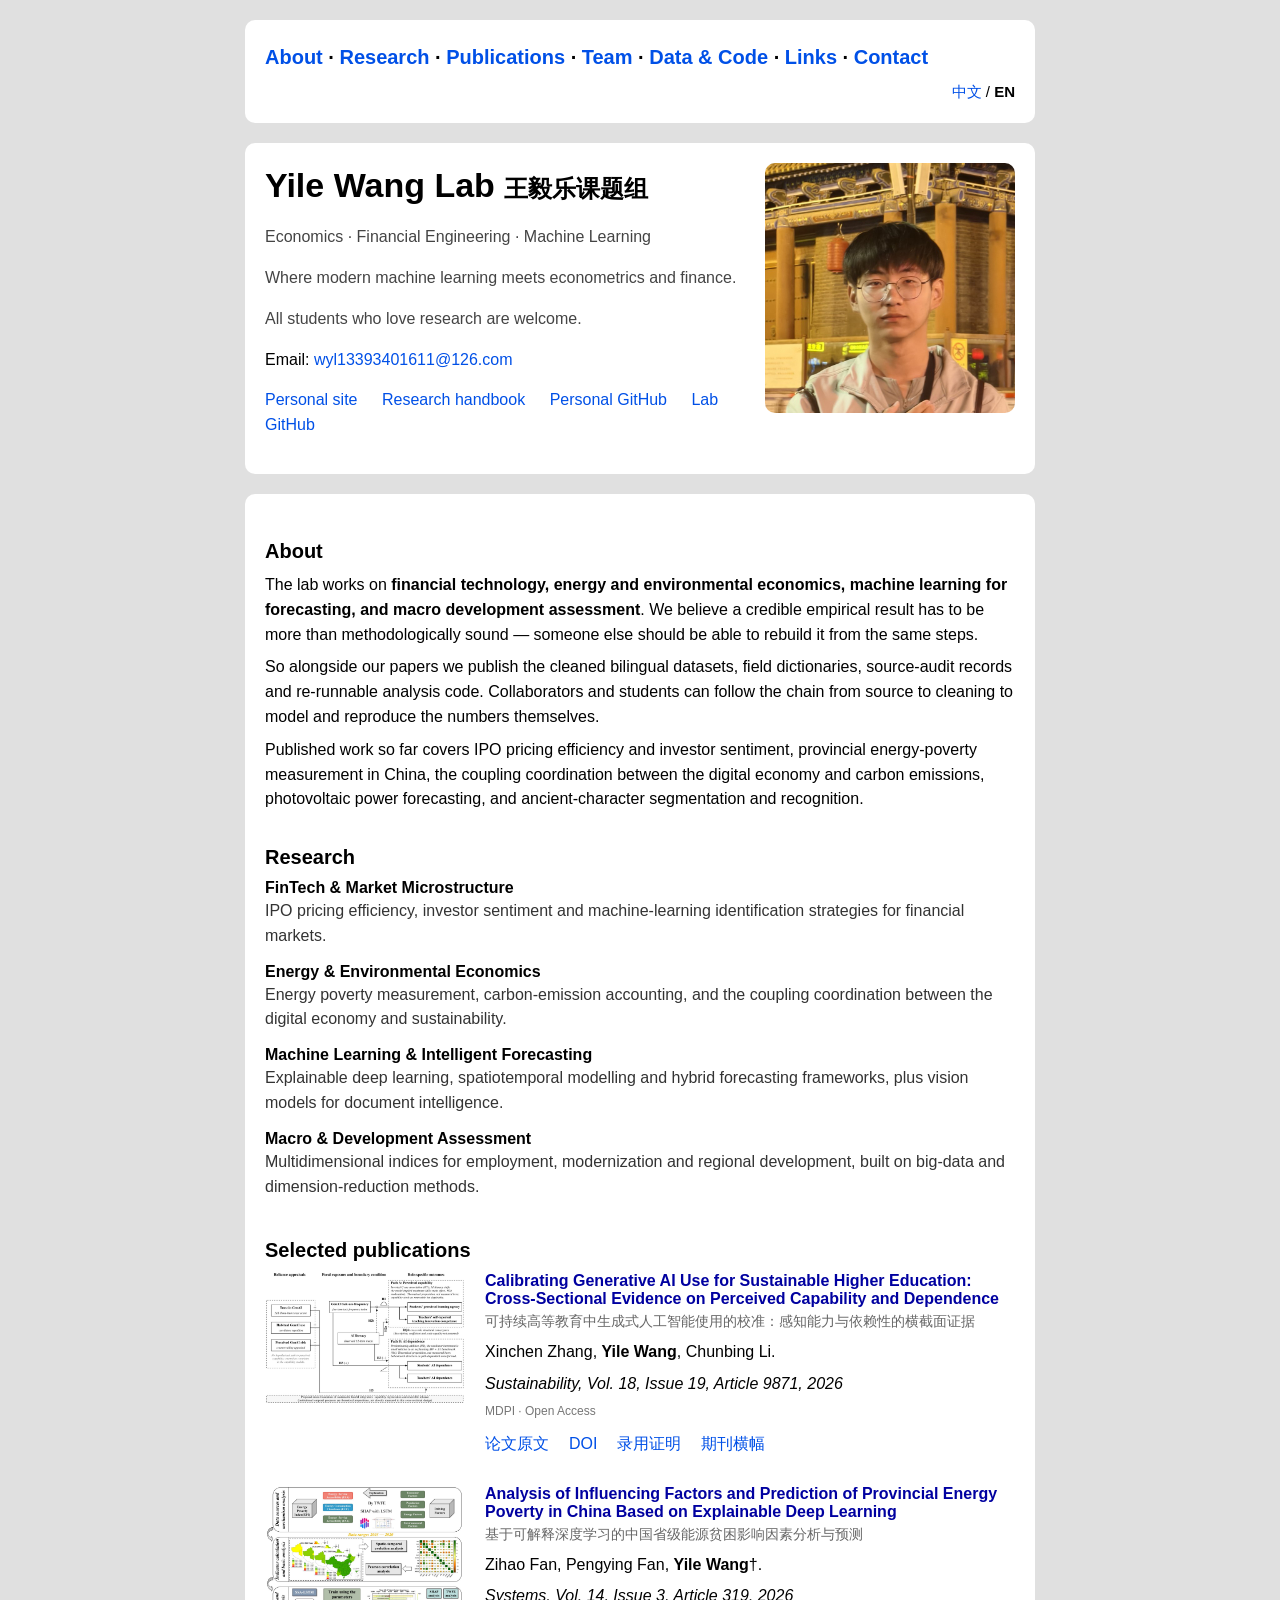
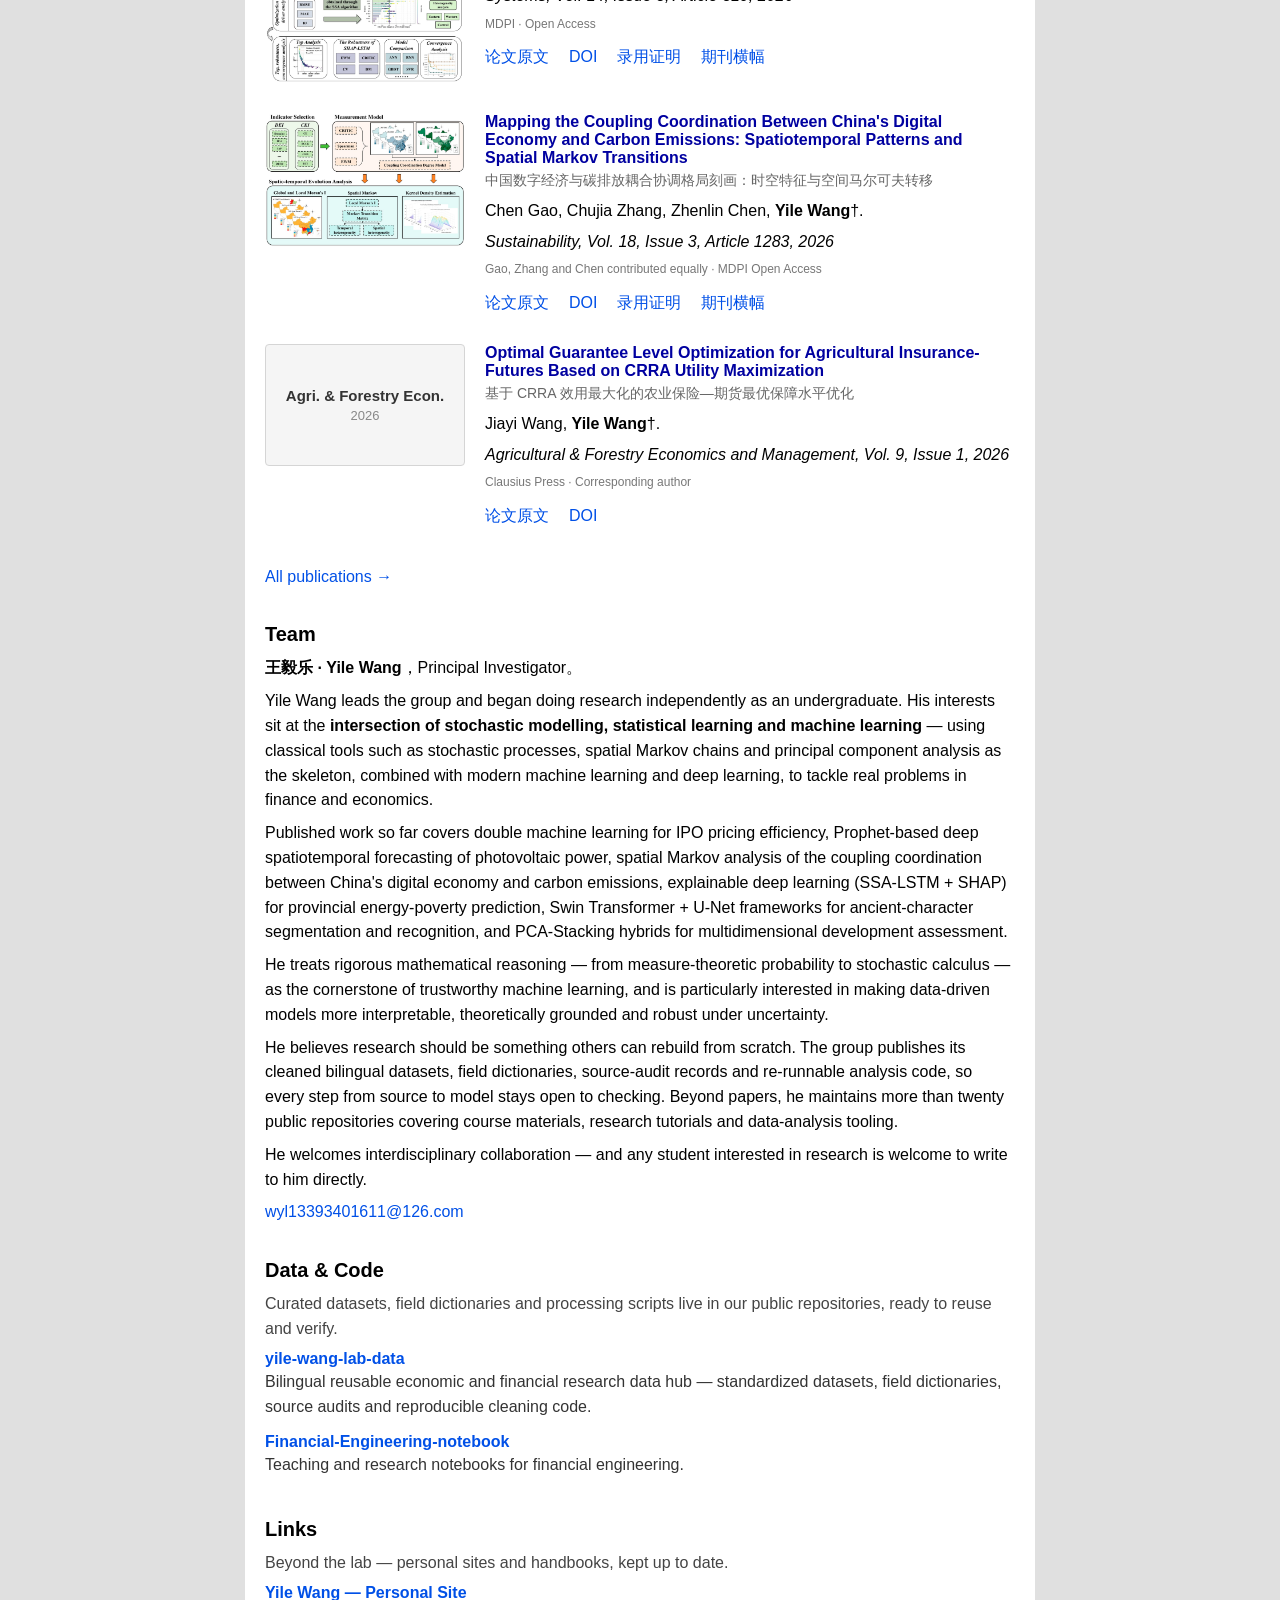
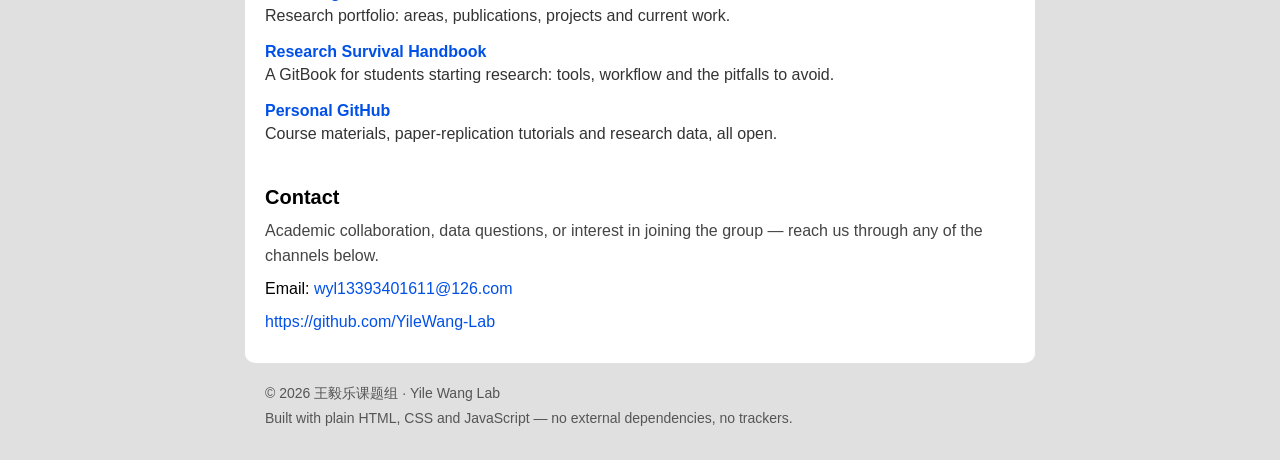
<file: index.html>
<!DOCTYPE html>
<html lang="zh-CN">
<head>
<meta charset="UTF-8">
<meta name="viewport" content="width=device-width, initial-scale=1">
<title>Yile Wang Lab · 王毅乐课题组</title>
<meta name="description" content="王毅乐课题组：将前沿机器学习方法与计量经济学、金融学相结合的研究单位。">
<meta name="author" content="Yile Wang Lab">

<meta property="og:type" content="website">
<meta property="og:title" content="Yile Wang Lab · 王毅乐课题组">
<meta property="og:description" content="Modern machine learning meets econometrics and finance.">
<meta property="og:url" content="https://yilewang-lab.github.io/">
<meta property="og:site_name" content="Yile Wang Lab">
<meta name="twitter:card" content="summary">

<link rel="canonical" href="https://yilewang-lab.github.io/">
<link rel="icon" href="data:image/svg+xml,%3Csvg xmlns='http://www.w3.org/2000/svg' viewBox='0 0 100 100'%3E%3Crect width='100' height='100' rx='22' fill='%230b1a33'/%3E%3Ctext x='50' y='68' font-size='52' font-family='Georgia,serif' font-weight='700' fill='%23ddbe5f' text-anchor='middle'%3EYW%3C/text%3E%3C/svg%3E">
<link rel="stylesheet" href="assets/css/academic.css">

<script type="application/ld+json">
{
  "@context": "https://schema.org",
  "@type": "ResearchOrganization",
  "name": "Yile Wang Lab",
  "alternateName": "王毅乐课题组",
  "url": "https://yilewang-lab.github.io/",
  "description": "Modern machine learning meets econometrics and finance.",
  "sameAs": ["https://github.com/YileWang-Lab"]
}
</script>
</head>

<body>

<!-- ==================================================== 导航 -->
<div class="container nav-card">
  <h2>
    <a href="#about" data-i18n="nav.about">关于</a>&nbsp;&middot;&nbsp;<a href="#research" data-i18n="nav.research">研究方向</a>&nbsp;&middot;&nbsp;<a href="publications.html" data-i18n="nav.pubs">论文成果</a>&nbsp;&middot;&nbsp;<a href="#team" data-i18n="nav.team">负责人</a>&nbsp;&middot;&nbsp;<a href="#data" data-i18n="nav.data">数据与代码</a>&nbsp;&middot;&nbsp;<a href="#links" data-i18n="nav.links">友情链接</a>&nbsp;&middot;&nbsp;<a href="#contact" data-i18n="nav.contact">联系我们</a>
  </h2>
  <p class="lang"><a href="#" data-lang="zh">中文</a> / <a href="#" data-lang="en">EN</a></p>
</div>

<!-- ==================================================== 照片 + 简介 -->
<div class="container" id="top">
  <div id="sidebar">
    <img id="me" src="assets/people/yile-wang.jpg" alt="王毅乐">
  </div>
  <div id="bio">
    <h1>Yile Wang Lab <span class="cn-name">王毅乐课题组</span></h1>
    <p class="sub" data-i18n="acad.tagline">经济学 · 金融工程 · 机器学习</p>
    <p class="sub" data-i18n="acad.focus">将前沿机器学习方法与计量经济学、金融学相结合。</p>
    <p class="sub" data-i18n="acad.open">欢迎所有热爱科研的同学。</p>
    <p>Email: <a href="mailto:wyl13393401611@126.com">wyl13393401611@126.com</a></p>
    <p class="external">
      <a href="https://karlheinrich-jpg.github.io/" class="first" data-i18n="acad.homepage">个人主页</a>
      <a href="https://karlheinrich-jpg.github.io/research-guide-gitbook/" data-i18n="acad.gitbook">科研手册</a>
      <a href="https://github.com/KarlHeinrich-jpg" data-i18n="acad.github">个人 GitHub</a>
      <a href="https://github.com/YileWang-Lab" data-i18n="acad.orggithub">课题组 GitHub</a>
    </p>
  </div>
</div>

<!-- ==================================================== 正文 -->
<div class="container">

  <div class="section" id="about">
    <h2 data-i18n="nav.about">关于</h2>
    <p data-i18n-html data-i18n="about.p1">课题组围绕资产定价、金融风险与金融机器学习展开研究。</p>
    <p data-i18n-html data-i18n="about.p2">除了论文，我们把清洗好的双语数据一并整理公开。</p>
    <p data-i18n-html data-i18n="about.p3">目前课题组的研究覆盖期权定价与对冲等方向。</p>
  </div>

  <div class="section" id="research">
    <h2 data-i18n="nav.research">研究方向</h2>
    <div id="research-list"></div>
  </div>

  <div class="section" id="pubs">
    <h2 data-i18n="acad.selected">精选论文</h2>
    <div id="pub-selected"></div>
    <p><a href="publications.html" data-i18n="acad.allpubs">全部论文 →</a></p>
  </div>

  <div class="section" id="team">
    <h2 data-i18n="nav.team">负责人</h2>
    <p><b>王毅乐 · Yile Wang</b>，<span data-i18n="pi.role">课题组负责人</span>。</p>
    <p data-i18n-html data-i18n="pi.bio1">王毅乐，课题组负责人，本科阶段即独立开展研究。</p>
    <p data-i18n-html data-i18n="pi.bio2">已发表的工作覆盖……</p>
    <p data-i18n-html data-i18n="pi.bio3">他把严谨的数学推理看作可信机器学习的基石。</p>
    <p data-i18n-html data-i18n="pi.bio4">他坚持研究应当能被别人重新做一遍。</p>
    <p data-i18n-html data-i18n="pi.bio5">他欢迎跨学科的合作，也欢迎对科研感兴趣的同学直接写信给他。</p>
    <p><a href="mailto:wyl13393401611@126.com">wyl13393401611@126.com</a></p>
  </div>

  <div class="section" id="data">
    <h2 data-i18n="nav.data">数据与代码</h2>
    <p class="lead" data-i18n="data.lead">我们把整理好的数据、字段字典与处理脚本放在公开仓库里，方便复用与核对。</p>
    <div id="repo-list"></div>
  </div>

  <div class="section" id="links">
    <h2 data-i18n="nav.links">友情链接</h2>
    <p class="lead" data-i18n="links.lead">课题组之外，这些主页与手册也在持续更新。</p>
    <div id="link-list"></div>
  </div>

  <div class="section" id="contact">
    <h2 data-i18n="nav.contact">联系我们</h2>
    <p class="lead" data-i18n="contact.lead">无论是学术合作、数据问题还是加入课题组的意向，都欢迎联系我们。</p>
    <p>Email: <a href="mailto:wyl13393401611@126.com">wyl13393401611@126.com</a></p>
    <p><a href="https://github.com/YileWang-Lab">https://github.com/YileWang-Lab</a></p>
  </div>

</div>

<!-- ==================================================== 页脚 -->
<div class="site-footer">
  <p>© <span id="year">2026</span> 王毅乐课题组 · Yile Wang Lab</p>
  <p data-i18n="footer.built">由纯 HTML / CSS / JavaScript 构建 —— 无外部依赖、无追踪脚本。</p>
</div>

<script src="data/site-config.js"></script>
<script src="data/publications.js"></script>
<script src="assets/js/i18n.js"></script>
<script src="assets/js/pub-render.js"></script>
<script src="assets/js/academic.js"></script>
</body>
</html>
</file>
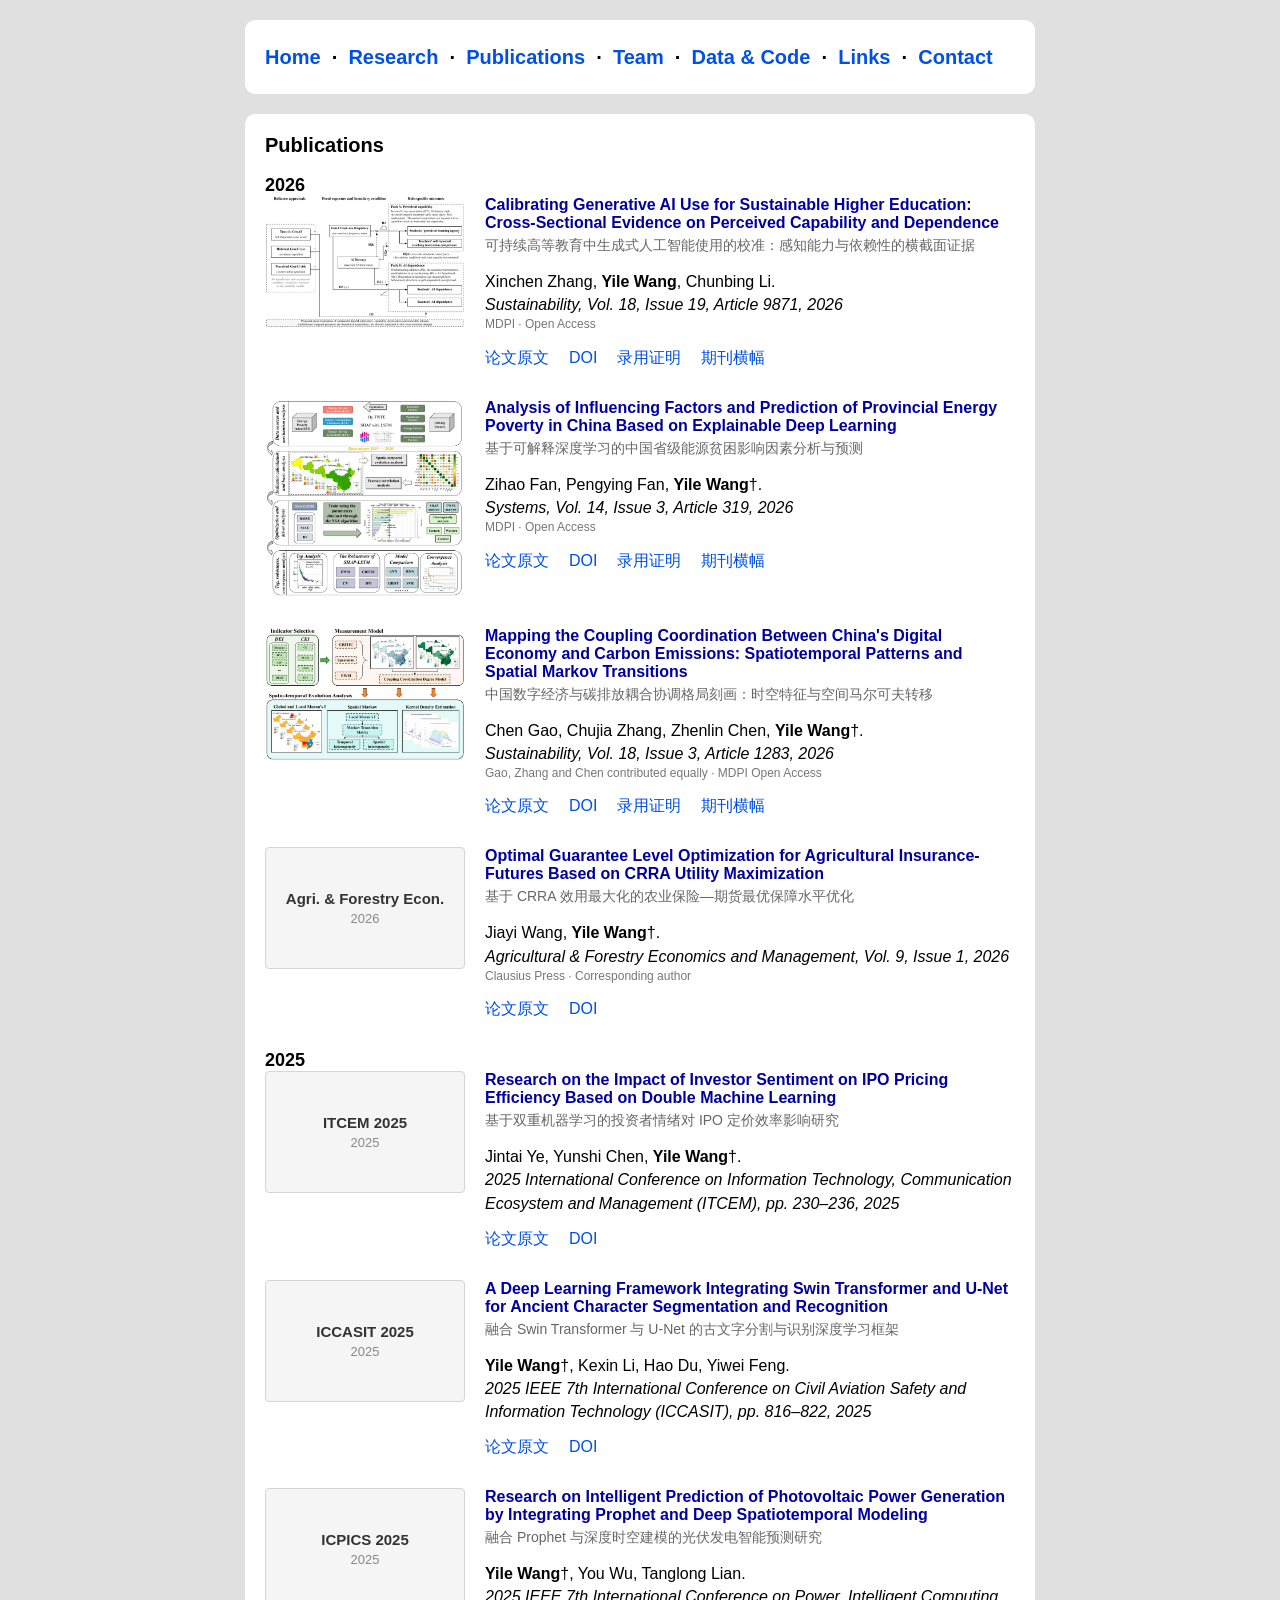
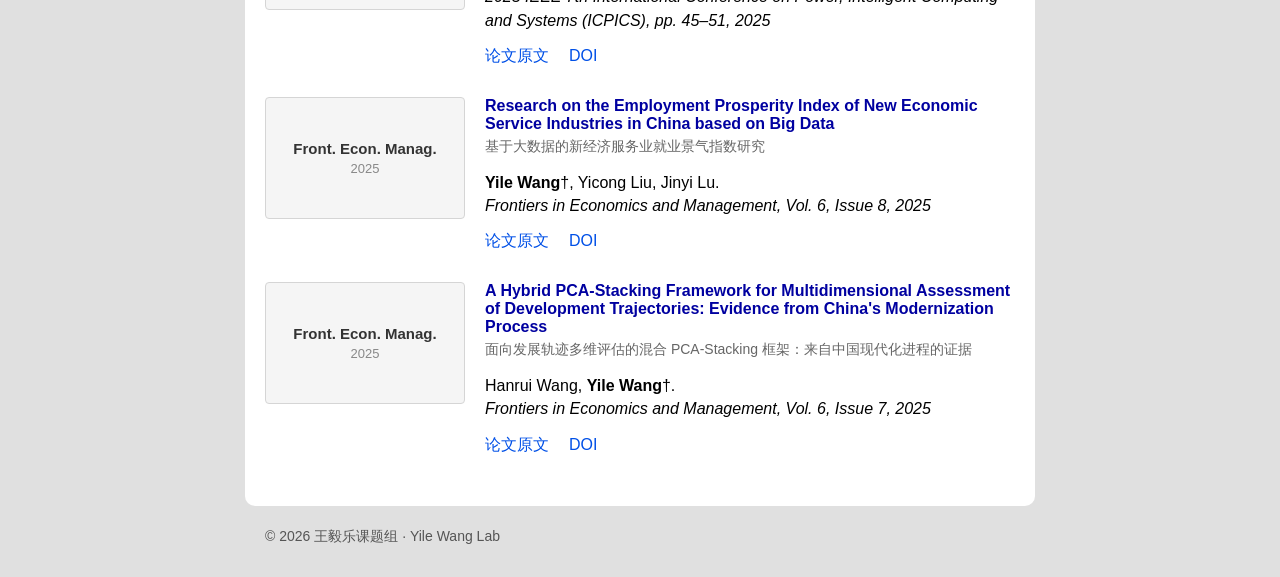
<file: publications.html>
<!DOCTYPE html>
<html lang="zh-CN">
<head>
<meta charset="UTF-8">
<meta name="viewport" content="width=device-width, initial-scale=1">
<title>Yile Wang Lab · Publications</title>
<meta name="description" content="王毅乐课题组已发表与已录用论文列表：标题即原文链接，附 DOI、录用证明与期刊横幅。">
<link rel="canonical" href="https://yilewang-lab.github.io/publications.html">
<link rel="icon" href="data:image/svg+xml,%3Csvg xmlns='http://www.w3.org/2000/svg' viewBox='0 0 100 100'%3E%3Crect width='100' height='100' rx='22' fill='%230b1a33'/%3E%3Ctext x='50' y='68' font-size='52' font-family='Georgia,serif' font-weight='700' fill='%23ddbe5f' text-anchor='middle'%3EYW%3C/text%3E%3C/svg%3E">
<link rel="stylesheet" href="assets/css/academic.css">
</head>

<body>

<!-- ==================================================== 导航 -->
<div class="container nav-card">
  <h2>
    <a href="./">Home</a>&nbsp;&nbsp;&middot;&nbsp;&nbsp;<a href="./#research">Research</a>&nbsp;&nbsp;&middot;&nbsp;&nbsp;<a href="publications.html">Publications</a>&nbsp;&nbsp;&middot;&nbsp;&nbsp;<a href="./#team">Team</a>&nbsp;&nbsp;&middot;&nbsp;&nbsp;<a href="./#data">Data &amp; Code</a>&nbsp;&nbsp;&middot;&nbsp;&nbsp;<a href="./#links">Links</a>&nbsp;&nbsp;&middot;&nbsp;&nbsp;<a href="./#contact">Contact</a>
  </h2>
</div>

<!-- ==================================================== 论文列表 -->
<div class="container">
  <h2>Publications</h2>
  <br>
  <div id="pub-list"></div>

  <noscript>
    <p>列表需要 JavaScript 才能显示。你可以直接前往
      <a href="https://github.com/YileWang-Lab/YileWang-Lab.github.io/blob/main/data/publications.js">publications.js</a>
      查看全部条目。</p>
  </noscript>
</div>

<div class="site-footer">
  <p>© <span id="year">2026</span> 王毅乐课题组 · Yile Wang Lab</p>
</div>

<script src="data/publications.js"></script>
<script src="assets/js/pub-render.js"></script>
<script src="assets/js/publications-page.js"></script>
<script>document.getElementById("year").textContent = new Date().getFullYear();</script>
</body>
</html>
</file>
<file: assets/css/academic.css>
/* ============================================================================
 *  朴素学术风格 / Plain academic style
 * ----------------------------------------------------------------------------
 *  版式按参考站点实测值还原：正文 Arial 16px、页面底色 rgb(224,224,224)、
 *  内容卡片 750px + 20px 内边距 + 10px 圆角、链接 #0050e7、论文标题 #0000A0。
 *  本文件由首页与 publications.html 共用。
 * ==========================================================================*/

@media screen and (max-device-width: 480px) {
  body { -webkit-text-size-adjust: none; }
}

body {
  margin: 0;
  padding: 0;
  font-family: Arial, "Helvetica Neue", Helvetica, "Microsoft YaHei", "微软雅黑", sans-serif;
  font-size: 16px;
  background-color: rgb(224, 224, 224);
  color: #000;
}

p { font-size: 16px; line-height: 1.55; }
h1 { font-size: 34px; margin: 0; padding: 0; }
h2 { font-size: 20px; margin: 0; padding: 0; }
h3 { font-size: 18px; margin: 0; padding: 0; }
img { border: 0; }
ul { margin: 6px 0; padding-left: 26px; }
li { line-height: 1.6; }

a { text-decoration: none; }
a:hover { text-decoration: underline; }
a, a:visited { color: #0050e7; }

.container {
  width: 750px;
  margin: 20px auto;
  border-radius: 10px;
  background-color: #fff;
  padding: 20px;
}

/* ---------------------------------------------------------------- 导航 */
.nav-card h2 { font-weight: 700; line-height: 1.7; }
.nav-card .lang { margin: 6px 0 0; text-align: right; font-size: 15px; white-space: nowrap; }
.nav-card .lang a[aria-current="true"] { color: #000; font-weight: 700; text-decoration: none; }

/* -------------------------------------------------- 首页：照片 + 简介 */
#sidebar {
  float: right;
  margin-left: 25px;
  border: 0;
  margin-bottom: 0;
}
#me {
  width: 250px;
  height: auto;
  display: block;
  border-radius: 10px;
}
#bio { overflow: hidden; }
#bio h1 { line-height: 1.35; }
#bio .cn-name { font-size: 24px; font-weight: 700; }
#bio .sub { color: #444; }

.external a { margin: 0 10px; }
.external a.first { margin: 0 10px 0 0; }

/* ------------------------------------------------------------ 各章节 */
.section { clear: both; padding-top: 26px; }
.section > h2 { margin-bottom: 10px; }
.section p { margin: 8px 0; }
.section .lead { color: #444; }

/* 研究方向 / 仓库 / 友情链接：朴素的条目列表 */
.item { margin: 0 0 14px; }
.item b { font-weight: 700; }
.item .desc { color: #333; margin: 2px 0 0; }

/* ------------------------------------------------------ 论文条目 */
.publication {
  display: flex;
  align-items: flex-start;
  gap: 20px;
  padding: 0 0 30px;
}
.pub-thumb { flex: 0 0 200px; width: 200px; }
.pub-thumb img { width: 200px; height: auto; display: block; }

/* 没有论文配图时，用「期刊简称 + 年份」的方块占位，宽度与缩略图一致 */
.pub-thumb--tile {
  width: 200px;
  height: 122px;
  box-sizing: border-box;
  border: 1px solid #d5d5d5;
  border-radius: 4px;
  background: #f5f5f5;
  color: #555;
  display: flex;
  flex-direction: column;
  align-items: center;
  justify-content: center;
  gap: 4px;
  text-align: center;
  padding: 6px;
}
.pub-thumb--tile b { font-size: 15px; color: #333; }
.pub-thumb--tile span { font-size: 13px; color: #888; }

.pub-body { flex: 1 1 auto; min-width: 0; }
.pub-title { font-weight: 700; }
.pub-title a { color: #0000A0; }
.pub-title-zh {
  display: block;
  margin-top: 3px;
  font-size: 14px;
  font-weight: 400;
  color: #666;
  line-height: 1.5;
}
.pub-authors { margin: 14px 0 0; line-height: 1.45; }
.pub-venue { margin: 0; font-style: italic; line-height: 1.45; }
.pub-note { margin: 0; font-size: 12px; color: #777; line-height: 1.45; }
.publication .links { display: block; margin-top: 14px; }
.publication .links a { margin-right: 20px; }

/* ------------------------------------------------------------ 页脚 */
.site-footer {
  width: 750px;
  margin: 0 auto 30px;
  padding: 0 20px;
  font-size: 14px;
  color: #555;
}
.site-footer p { margin: 4px 0; font-size: 14px; color: #555; }

/* -------------------------------------------------------- 窄屏适配 */
@media (max-width: 820px) {
  .container { width: auto; margin: 12px; padding: 16px; }
  #sidebar { float: none; margin: 0 0 16px 0; }
  #me { width: 180px; }
  .publication { display: block; padding-bottom: 24px; }
  .pub-thumb { width: 150px; margin-bottom: 10px; }
  .pub-thumb img { width: 150px; }
  .pub-thumb--tile { width: 150px; height: 96px; }
  .site-footer { width: auto; margin: 0 12px 24px; padding: 0; }
  .nav-card .lang { float: none; display: block; margin-top: 6px; }
}

@media print {
  body { background: #fff; }
  .container { width: auto; margin: 0; padding: 0; }
  .nav-card { display: none; }
}
</file>
